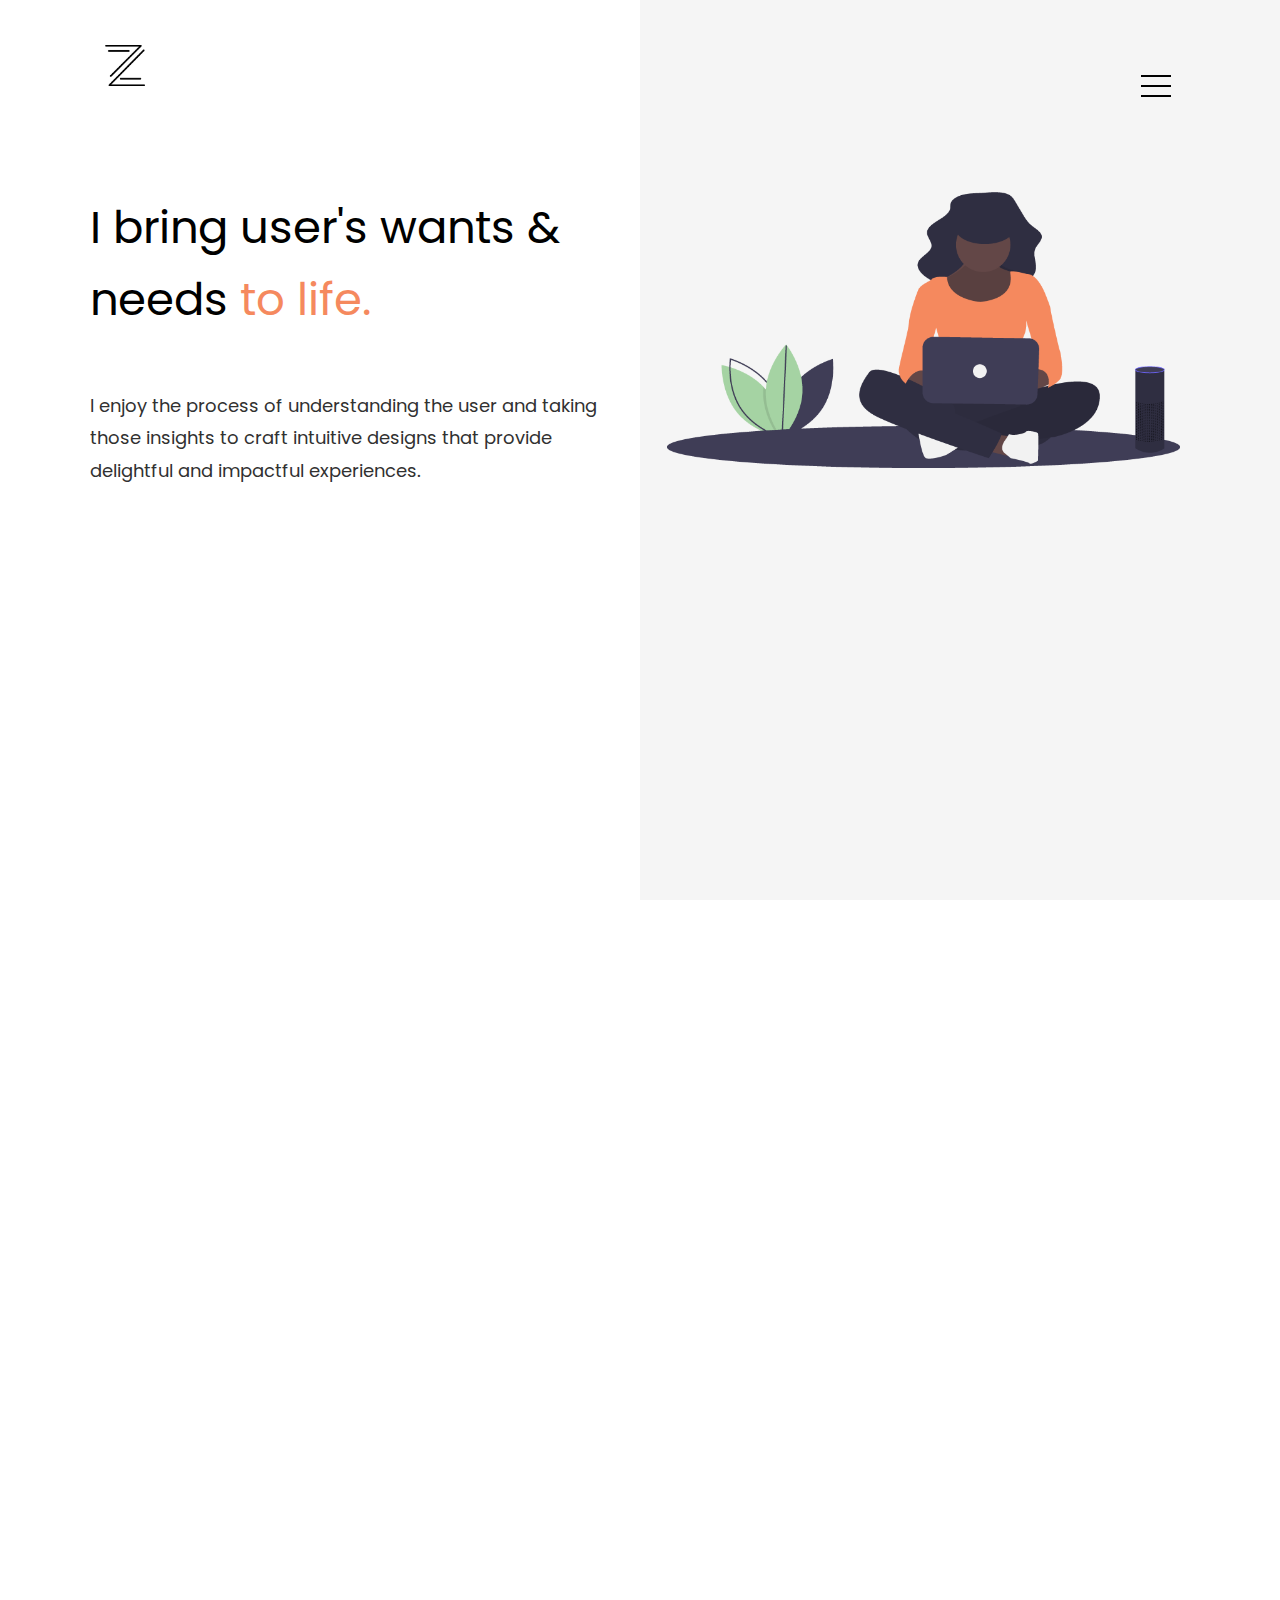
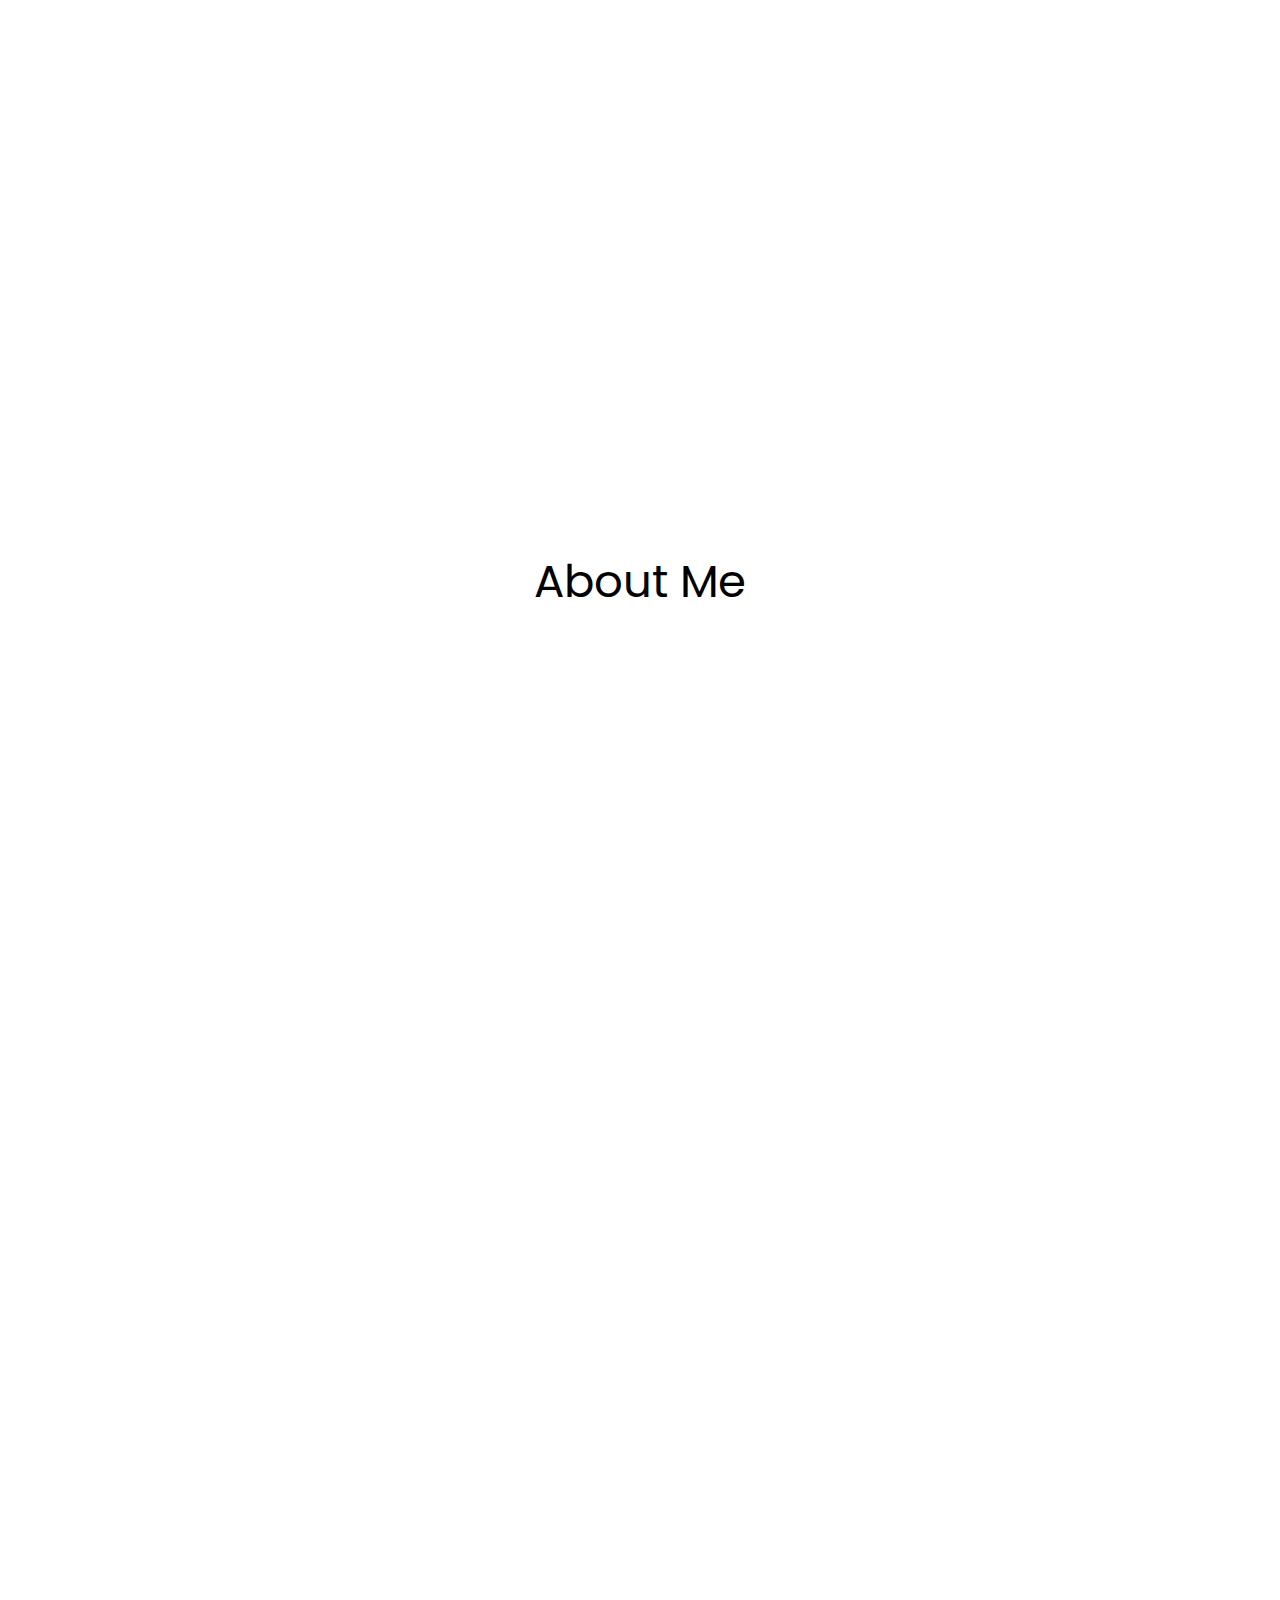
<file: index.html>
<!DOCTYPE html>
<html>
<head>
<meta name="viewport" content="width=device-width, initial-scale=1">
<meta property="og:image" content="img/Z.png">
<link rel="stylesheet" href="css/styles.css">
<link rel="stylesheet" href="css/demo2.css">
<link href="https://fonts.googleapis.com/css?family=Poppins:300,400,500,600,700&display=swap" rel="stylesheet">
<link href='https://fonts.googleapis.com/css?family=Josefin+Sans:300' rel="stylesheet">
<link href'https://s3-us-west-2.amazonaws.com/s.cdpn.io/242518/escheresque_ste.png'>
<link rel='stylesheet'href='https://use.fontawesome.com/releases/v5.7.0/css/all.css' integrity=
'sha384-lZN37f5QGtY3VHgisS14W3ExzMWZxybE1SJSEsQp9S+oqd12jhcu+A56Ebc1zFSJ' crossorigin='anonymous'>
<link rel="stylesheet" href="https://cdnjs.cloudflare.com/ajax/libs/font-awesome/4.7.0/css/font-awesome.min.css">
<script src="js/float-panel.js"></script>
<script src="js/jsfunctions.js"></script>
<script src="js/jsfunctions2.js"></script>
<link rel="icon" href="img/Z.png">
<title>Zora Moore | Portfolio</title>
</head>
<body>



<div class= "halfback">
  <div class= "main1">
      <a href="#default" class="logo"><img src = "img/Z.png" style="width:70px; padding:15px"align="left"></a>
    <div id="mySidenav" class="sidenav">
      <a href="javascript:void(0)" class="closebtn" onclick="closeNav()">&times;</a>
      <a href="index.html">Home</a>
      <a href="STAMPpage.html">Stamp</a>
      <a href="Connectpage.html">Connect</a>
      <a href="Geniuspage.html">Genius</a>
      <a href="Qualcommpage.html">Qualcomm</a>
      <a href="#aboutme">About</a>
      <a href="docs/ZoraMoore_Resume.pdf" target="_blank">Resume</a>
    </div>

  <span style="font-size:30px;cursor:pointer;float:right;" onclick="openNav()">
    <div class="menu">
      <div class="bar"></div>
      <div class="bar"></div>
      <div class="bar"></div>
    </div>
  </span>

  <!--return to top*/-->
	<button onclick="topFunction()" id="myBtn" title="Go to top"> </button>

  <br><br><br><br><br><br>
    <div class="row">
      <div class="column">
        <div class="slideanim"><h1> I bring user's wants & needs <font color = #f5895e>to life.</font> </h1></div> <br><br>
        <div class="slideanim"><p1>I enjoy the process of understanding the user and taking those insights to craft intuitive designs that provide
          delightful and impactful experiences.</p1></div>

      </div>
      <div class="column">
        <div class="zora">
          <div class="slideanim">
            <img src = "img/meicon.png" style="width:95%; float: right;">
          </div>
        </div>
      </div>
    </div>
  </div>
</div>

<!-- project grid -->

<div class = "space"> </div>

<div class = "main1">
  <div class="grid-container">
    <div class="slideanim">
      <article id="3685" class="location-listing">
        <a class="location-title" href="STAMPpage.html">
  					<center><font color = #000000>STAMP Event Discovery <br> <p1>User Research</p1>	</font></center>

        </a>

          <div class="location-image">
            <a href="#">
    						<img width="auto" height="auto" src= "img/mockups/STAMP.png" alt="san francisco">
            </a>
          </div>
      </article>
    </div>


    <div class="slideanim">
      <article id="3688" class="location-listing">
        <a class="location-title" href="Connectpage.html">
  					<center><font color = #000000>Connect <br> <p1>Interaction & Product Design</p1>	</font></center>
        </a>

          <div class="location-image">
            <a href="#">
    						<img width="auto" height="auto" src= "img/mockups/Connect.png" alt="san francisco">
            </a>
          </div>
      </article>
    </div>
  </div>
  <br>
  <div class="grid-container">
    <div class="slideanim">
      <article id="3694" class="location-listing">

        <a class="location-title" href="Geniuspage.html">
            <center><font color = #000000>Genius<br> <p1>Visual Design</p1>	</font></center>
        </a>

          <div class="location-image">
            <a href="#">
                <img width="auto" height="auto" src= "img/mockups/Genius.png" alt="san francisco">
            </a>
          </div>
      </article>
    </div>

    <!--<article id="3691" class="location-listing">

      <a class="location-title" href="Munchiespage.html">
				<center><font color = #000000>Munchies<br> <p1>HTML/CSS/Javascript</p1>	</font></center>
      </a>
      <div class="slideanim">
        <div class="location-image">
          <a href="#">
  						<img width="auto" height="auto" src= "img/mockups/Munchies.png" alt="san francisco">
          </a>
        </div>
      </div>
    </article>-->


    <div class="slideanim">
      <article id="3697" class="location-listing">
        <a class="location-title" href="Qualcommpage.html">
  					<center><font color = #000000>Qualcomm<br> <p1>User Experience & Design Internship</p1>	</font></center>
        </a>

          <div class="location-image">
            <a href="#">
    						<img width="auto" height="auto" src= "img/mockups/Qualcomm.png" alt="san francisco">
            </a>
          </div>
      </article>
    </div>

    <!--<article id="3700" class="location-listing">
      <a class="location-title" href="#">
					<center><font color = #000000>Daily UI<br> <p1>Visual Design</p1>	</font></center>
      </a>
      <div class="slideanim">
        <div class="location-image">
          <a href="#">
  						<img width="auto" height="auto" src= "img/mockups/DailyUI.png" alt="san francisco">
          </a>
        </div>
      </div>
    </article>-->
</div>
</div>
<!-- end grid container -->

<!-- ABOUT ME -->
<div class= "main">
<br><br>

			<h1 id="aboutme"> <center>About Me</center> </h1>
			<br>

      <div class="slideanim">
			<p1>
			<br>
			<img src="img/aboutme/indc.png" style="float:left; width:40%;height:40%;margin-right:5%; margin-bottom: 5%;">
      <br>
      I am a second year student at the University of Maryland, College Park pursuing a
      Master's in Human Computer Interaction. While pursuing a bachelor's in Computer Information
      Systems at Hampton University, my interest in the intersection of psychology and technology led me to HCI.

      <br><br>
      I am actively seeking full time positions with an anticipted graduation date of May 2020. Scroll down for my
      contact information and let's chat!
			</p1>
      </div>

			<br><br>
</div>

<div class= "footer slideanim">
  <div class= "main">
    <h1 id="cont">Contact Me </h1>
    <br><br>
    <p1> Are you looking for a hard-worker who has a curious mind, is open and loves learning, and
    is ready to take on any challenge? If so, please get in touch! </p1>
    <br><br><br>

    <div class="row">
      <div class="column1" >
        <p3><i class="fas fa-map-marker"style='font-size:1.5vw;color:#000000'></i>&nbsp;&nbsp;Location</p3>
        <br>
        <p2>Washington D.C. Metro Area</p2>
      </div>
      <div class="column1" >
        <div class="vl">
          <p3>&nbsp;<a href="mailto:zora.olivia54@gmail.com" target="_blank" class="contact">
              <i class="fa fa-envelope"style='font-size:1.5vw;color:#000000'></i></a>&nbsp;Email</p3>
              <br>
          <p2>&nbsp;&nbsp;&nbsp;&nbsp;zora.olivia54@gmail.com</p2>
        </div>
      </div>
      <div class="column1" >
        <div class="vl">
          <p3>&nbsp;<a href="https://www.linkedin.com/in/zoramoore/" target= "_blank" class="contact">
              <i class='fab fa-linkedin-in' style='font-size:1.5vw;color:#000000'></i></a>&nbsp;LinkedIn</p3>
              <br>
          <p2>&nbsp;&nbsp;&nbsp;&nbsp;linkedin.com/in/zoramoore</p2>
        </div>
      </div>
    </div>
    <br>
    <p4>
      <center>
    <!--&#169;--> Designed and coded by Zora Moore
    </center>
    </p4>

  </div>
</div>

<!-- small footer -->

<div class = "footer1">
  <div class= "main">
    <p5 id="cont">Contact Me </p5>
    <br><br>
    <p6> Are you looking for a hard-worker who has a curious mind, is open and loves learning, and
    is ready to take on any challenge? If so, please get in touch! </p6>
    <br><br>
    <center>
    <a href="mailto:zora.olivia54@gmail.com" target="_blank" class="contact">
        <i class="fa fa-envelope"style='font-size:5vw;color:#000000'></i></a>
    &nbsp;
    <a href="https://www.linkedin.com/in/zoramoore/" target= "_blank" class="contact">
        <i class='fab fa-linkedin-in' style='font-size:5vw;color:#000000'></i></a>
    </center>
    <br><br>
    <p4>
      <center>
    <!--&#169;--> Designed and coded by Zora Moore
    </center>
    </p4>
  </div>
</div>

</body>

</html>
<script>
// return to top
// When the user scrolls down 20px from the top of the document, show the button
window.onscroll = function() {scrollFunction()};

function scrollFunction() {
if (document.body.scrollTop > 20 || document.documentElement.scrollTop > 20) {
  document.getElementById("myBtn").style.display = "block";
} else {
  document.getElementById("myBtn").style.display = "none";
}
}

// When the user clicks on the button, scroll to the top of the document
function topFunction() {
document.body.scrollTop = 0;
document.documentElement.scrollTop = 0;
}


//fade away

</script>
</file>
<file: css/styles.css>
*{
border: 0;
padding: 0;
margin: 0;
box-sizing: border-box;
}

}

html{
  scroll-behavior: [ auto | smooth ];
  height: 100%;
  width: 100%;
  margin: 0px;
  padding: 0px;
  overflow-x: hidden;
}

body{
	height: 100vh;
  font-family: 'Poppins', sans-serif;
  width: 100%;
  margin: 0px;
  padding: 0px;
  overflow-x: hidden;
}

.grey{
background-color: #dfdfdf;

}

.yellow{
background-color: #F6D178;

}


.main {
  max-width: 1000px;
  margin: auto;
  padding-top: 0px;
  overflow-x: hidden;
}

@media only screen and (max-width: 600px) {
  .main {
    max-width: 600px;
    margin-left:20px;
    margin-right:20px;
  }
}

@media only screen
and (min-device-width : 768px)
and (max-device-width : 1024px)  {
  .main {
    max-width: 728px;
    margin-left:auto;
    margin-right:auto;
  }
}
.main1 {
  max-width: 1100px;
  margin: auto;
  padding-top: 30px;
  overflow-x: hidden;
}

@media only screen and (max-width: 600px) {
  .main1 {
    max-width: 600px;
    margin-left:20px;
    margin-right:20px;
  }
}

@media only screen
and (min-device-width : 768px)
and (max-device-width : 1024px)  {
  .main1 {
    max-width: 728px;
    margin-left:auto;
    margin-right:auto;
  }
}
.space{
padding-bottom: 50px;
}
/*backgrounds*/
.halfback {
  background: linear-gradient(to right, #ffffff 50%, #f5f5f5 50%);
  min-height: 100%;
}
@media only screen and (max-width: 600px) {
  .halfback {
    background:none;
    overflow-x: hidden; 
  }
}

/*me cartoon*/
@media only screen and (max-width: 600px) {
  .zora {
    display:none;
  }
}


.sidenav {
  height: 100%;
  width: 0;
  position: fixed;
  z-index: 1;
  top: 0;
  right: 0;
  background-color: #111;
  overflow-x: hidden;
  transition: 0.5s;
  padding-top: 60px;
  text-align:center;
}

.sidenav a {
  padding: 8px 8px 8px 32px;
  text-decoration: none;
  font-size: 30px;
  color: #818181;
  display: block;
  transition: 0.3s;

}

.sidenav a:hover{
  color: #f1f1f1;
}

.sidenav .closebtn {
  position: absolute;
  top: 0;
  right: 25px;
  font-size: 50px;
  margin-left: 50px;

}

@media screen and (max-height: 450px) {
  .sidenav {padding-top: 15px;}
  .sidenav a {font-size: 18px;}
}

/*lines to menu*/
.menu {
  display: inline-block;
  position: absolute;
  width: 60px;
  top: 10%;
  right: 5%;
  transform: translate(-50%, -50%);
  font-size: 30px;
  font-family:'Josefin Sans', sans-serif;
  color: #000000;
  cursor: pointer;
}
.menu::before,
.menu::after {
  position: absolute;
  transition: 0.4s ease;
  opacity: 0;
  pointer-events: none;
}
.menu:before {
  content: "M \00a0 \00a0 \00a0 \00a0 \00a0 \00a0 \00a0 \00a0U";
  top: -30px;
  left: -40%;
  width: 215px;
}
.menu:after {
  content: "N";
  top: 50px;
  left: 94%;
}

.menu:hover::before,
.menu:hover::after {
  top: -12px;
  opacity: 1;
  transition: 0.2s ease, opacity 0.17s 0.03s ease-in;
}

.bar {
  width: 50%;
  height: 2px;
  background: black;
  margin: 0 auto 8px;
  transition: transform 0.4s ease;
}


/* Create two equal columns that floats next to each other */
.row {
  display: -ms-flexbox; /* IE10 */
  display: flex;
  -ms-flex-wrap: wrap; /* IE10 */
  flex-wrap: wrap;
  padding: 0 0 20px 0px;
}

.vcenter {
  display: table-cell;
  height: 400px;
  vertical-align: middle;
}

@media screen and (max-width: 600px) {
  .vcenter {
    height: 200px;
  }
}

/* Create two equal columns that sits next to each other */
.column {
  float: left;
  width: 50%;
  height: auto; /* Should be removed. Only for demonstration */
  padding-right: 10px;
}

/* Clear floats after the columns */
.row:after {
  content: "";
  display: table;
  clear: both;
}

@media screen and (max-width: 600px) {
  .column {
    width: 100%;
  }
}

/*project grid*/
.grid-container {
  display: grid;
  grid-template-columns: repeat(auto-fill, minmax(360px, 1fr));
  grid-gap: 1em;
  overflow: auto;
}


/*text in 3 columns*/
/* Create four equal columns that floats next to each other */
.column2 {
  float: left;
  width: 25%;
  padding: 0px;

}

/* Clear floats after the columns */
.row:after {
  content: "";
  display: table;
  clear: both;
}

/* Responsive layout - makes the three columns stack on top of each other instead of next to each other */
@media screen and (max-width: 600px) {
  .column2 {
    width: 100%;
  }
}

/*context text*/
.column3 {
  float: left;
  width: 100%;
  padding: 0px;
}

/* Clear floats after the columns */
.row:after {
  content: "";
  display: table;
  clear: both;
}

/* Responsive layout - makes the three columns stack on top of each other instead of next to each other */
@media screen and (max-width: 600px) {
  .column3 {
    width: 100%;
  }
}

/* Create two equal columns that sits next to each other */
.column4 {
  float: left;
  width: 50%;
  height: auto; /* Should be removed. Only for demonstration */
  padding-right: 60px;
}

/* Clear floats after the columns */
.row:after {
  content: "";
  display: table;
  clear: both;
}

@media screen and (max-width: 600px) {
  .column4 {
    width: 100%;
  }
}

.column5 {
  float: left;
  width: 33.3%;
  height: auto; /* Should be removed. Only for demonstration */
  padding-right: 10px;
}

/* Clear floats after the columns */
.row:after {
  content: "";
  display: table;
  clear: both;
}

@media screen and (max-width: 600px) {
  .column5 {
    width: 100%;
  }
}

/*hero images*/
.hero-image {
  background-color: #ffffff;

  padding-bottom: 5%;
  height: auto;
  background-size: cover;
  background-position: center;
  background-repeat: no-repeat;
}


img {
  width: 100%; /* need to overwrite inline dimensions */
  height: auto;
}

/*back to top button*/
#myBtn {
  font-family: "Poppins", sans-serif;
  font-weight: 100;
  display: none;
  position: fixed;
  bottom: 30px;
  right: 30px;
  z-index: 99;
  font-size: 10px;
  border: 1px solid black;
  background-color: transparent;
  color: white;
  cursor: pointer;
  padding: 10px;
  opacity:.8;
  width: 5%;

}

#myBtn:hover {
  background-color:#ffffff;
  border: #f5895e;
  color: white;
}
#myBtn::after {
  content: "\f062";
  font-family: 'FontAwesome';
  font-weight: normal;
  font-style: normal;
  font-size: 2em;
  line-height: 50px;
  color: black;
}

/* If the screen size is 600px or less, set the font-size of <div> to 30px */
@media only screen and (max-width: 600px) {
  #myBtn {
   padding: 0px 10px 0px 10px;
   font-size: 8px;
   position: fixed;
   width: 12%;
   height: 10%;
  }
}

@media only screen
and (min-device-width : 768px)
and (max-device-width : 1024px)  {
  #myBtn {
   padding: 0px 10px 0px 10px;
   font-size: 8px;
   position: fixed;
   width: 8%;
   height: 5%;
  }
}


/*button for download*/
.vmbutton {
  background-color: white;
  border: 1px solid #555555;
  font-family: "Poppins", sans-serif;
  color: black;
  padding: 20px;
  text-align: center;
  text-decoration: none;
  display: inline-block;
  font-size: 16px;
  margin: 4px 2px;
  cursor: pointer;

  width: 50%;
}


.vmbutton5:hover {

  background-color: #CDCDCD;
  color: white;
  border: none;
}

/* hover styles */
.location-listing {
  position: relative;
}

.location-image {
  line-height: 0;
  overflow: hidden;
  height: auto;
  width: auto;
}

.location-image img {
  filter: blur(0px);
  transition: filter 0.3s ease-in;
  transform: scale(1.1);
}

.location-title {
  font-size: 30px;
  font-family:'Poppins', sans-serif;
  font-weight: 400;
  text-decoration: none;
  z-index: 1;
  position: absolute;
  height: 100%;
  width: 100%;
  top: 0;
  left: 0;
  opacity: 0;
  transition: opacity .5s;
  background: rgba(230, 230, 230,0.4);
  color: white;

  /* position the text in t’ middle*/
  display: flex;
  align-items: center;
  justify-content: center;
}

.location-listing:hover .location-title {
  opacity: 1;
}

.location-listing:hover .location-image img {
  filter: blur(2px);
}


/* for touch screen devices */
@media (hover: none) {
  .location-title {
    opacity: 1;
  }
  .location-image img {
    filter: blur(2px);
  }
}

/* footer */
.fcolumn {
  float: left;
  width: 50%;
  padding: 10px;
  height: 100px;
}

.fleft {
  width: 65%;
}

.fright {
  width: 35%;
}


/* Clear floats after the columns */
.frow:after {
  content: "";
  display: table;
  clear: both;
}

.footer {
   left: 0;
   bottom: 0;
   padding: 50px;
   width: 100%;
   background-color: #F4F4F4;
   color: white;
}
.footer1 {
   left: 0;
   bottom: 0;
   padding: 50px;
   width: 100%;
   background-color: #F4F4F4;
   color: white;
}

.footer a {
  color: #000;
  text-decoration: none;
  padding: 5px; 5px;
}

.footer a:hover {
  color: #000;
  text-decoration: none;
}

@media only screen and (min-width: 600px) {
  .footer1 {
    display:none;
  }
}

@media only screen and (max-width: 600px) {
  .footer {
    display:none;
  }
}

/*links
a:link {
color: #ffffff;
background-color: transparent;
text-decoration: none;
}
a:visited {
color: #ffffff
background-color: transparent;
text-decoration: none;
}
a:hover {
color: #ffffff;
background-color: transparent;
text-decoration: none;
}*/

/*footer column*/
.column1 {
  float: left;
  padding: 5px;
  width: 33.3%;
  height: auto; /* Should be removed. Only for demonstration */
  border-radius: 10px;
  }

  @media screen and (max-width: 600px) {
    .column1 {
      width: 50%;
    }
  }

/*lines in the footer*/
.vl {
border-left: 1px solid black;
height: 50px;
}

  /* Clear floats after the columns */
  .row:after {
    content: "";
    display: table;
    clear: both;
  }

/*lists*/
ul {
 text-transform: none;
 text-align: none;
 color: #2b2b2b;
 font-size: 16px;
 font-family: 'Poppins', sans-serif;
 font-weight: 300;
 line-height: 1;
letter-spacing: .01em;
}

ol {
 text-transform: none;
 text-align: none;
 margin-top: 2%;
 margin-left: 5%;
 color: #2b2b2b;
 font-size: 16px;
 font-family: 'Poppins', sans-serif;
 font-weight: 300;
 line-height: 1.8;
 letter-spacing: .01em;
}

li {
 text-transform: none;
 text-align: none;
 margin-top: 2%;
 margin-left: 5%;
 color: #2b2b2b;
 font-size: 16px;
 font-family: 'Poppins', sans-serif;
 font-weight: 300;
 line-height: 1.8;
   letter-spacing: .01em;
}

/*quotes*/
.quote {
  margin-left:100px;
  margin-right:100px;
}

@media screen and (max-width: 600px) {
  .quote {
    margin-left:50px;
    margin-right:50px;
  }
}

/*text*/
h1 {
text-transform: none;
text-align: left;
line-height: 1.6;
font-family: 'Poppins', sans-serif;
font-size: 45px;
font-weight: 400;
color: #000000;
}


p1 {
   text-align: center;
   font-family: 'Poppins', sans-serif;
   font-weight: 400;
   font-size: 18px;
   color: #313131;
 }

 p2 {
  text-transform: none;
  text-align: left;
  color: #2b2b2b;
  font-size: 16px;
  font-family: 'Poppins', sans-serif;
  font-weight: 300;
  line-height: 1.8em;
  letter-spacing: .01em;
 }

 p3 {
  text-align: left;
  text-transform: uppercase;
  color: rgba(74,74,74,.84);
  font-size: 22px;
  font-family: 'Poppins', sans-serif;
  font-weight: 300;
  letter-spacing: .10em;
 }

 p4 {
   text-transform: none;
   text-align: right;
   color: #000000;
   font-size: 14px;
   font-family: 'Poppins', sans-serif;
   font-weight: 400;
 }

 p5{
   text-transform: none;
   text-align: center;
   line-height: 1.6;
   font-family: 'Poppins', sans-serif;
   font-size: 30px;
   color: #000000;
 }

 p6 {
   text-transform: none;
   text-align: center;
   color: #000000;
   font-size: 16px;
   font-family: 'Poppins', sans-serif;
   font-weight: 100;
 }

 p7 {
  text-align: left;
  text-transform: none;
  color: #000000;
  font-size: 16px;
  font-family: 'Poppins', sans-serif;
  font-weight: 300;
  letter-spacing: .01em;
 }
 p8 {
    text-align: center;
    font-family: 'Poppins', sans-serif;
    font-weight: 500;
    font-size: 20px;
    color: #313131;
  }
  p9 {
     text-align: center;
     font-family: 'Poppins', sans-serif;
     font-weight: 400;
     font-style: italic;
     font-size: 18px;
     color: #313131;
   }


    p10 {
     text-align: left;
     text-transform: none;
     color: #000000;
     font-size: 15px;
     font-family: 'Poppins', sans-serif;
     font-weight: thin;
     letter-spacing: .01em;
    }

    p11 {
     text-align: left;
     text-transform: none;
     color: #000000;
     font-size: 18px;
     font-family: '', sans-serif;
     font-weight: 400;
     font-style: italic;
     letter-spacing: .01em;
    }

    p12 {
     text-align: left;
     text-transform: none;
     color: #000000;
     font-size: 24px;
     font-family: 'Poppins', sans-serif;
     font-weight: 400;
     font-style: italic;
     letter-spacing: .01em;
    }

    p13 {
     text-align: left;
     text-transform: none;
     color: #000000;
     font-size: 20px;
     font-family: 'Poppins', sans-serif;
     font-weight: 300;
     letter-spacing: .01em;
    }

    p14 {
     text-align: center;
     text-transform: none;
     color: #2b2b2b;
     font-size: 40px;
     font-family: 'Poppins', sans-serif;
     font-weight: 500;
     letter-spacing: .10em;
    }
</file>
<file: css/demo2.css>
﻿
/* ---------------- For sticky header: class="float-panel"  ------------------*/
.float-panel {
    width:100%;background:white;z-index:300;padding:30px 0;transform: translateZ(0);
    transition:all 0.5s; /* Effect for switching from .fixed to static */
}
.float-panel .content-area {margin:10px auto;}
.float-panel a {font-size:16px;text-decoration:none;color:#444;display:inline-block;padding:10px 20px;}
.float-panel .fa-gg {color:#F0595C;font-size:30px;vertical-align:middle;transition:all 1s;}
/* when class="float-panel fixed" */
.fixed {box-shadow:0 2px 6px rgba(0,0,0,0.2);padding:4px 0;animation:slide-down 0.7s;opacity:0.9;}
.fixed .fa-gg {transform: rotate(360deg); }
@keyframes slide-down {
    0% {
        opacity: 0;
        transform: translateY(-100%);
    } 
    100% {
        opacity: 0.9;
        transform: translateY(0);
    } 
}



/* ---------------- For Animation on Scroll ---------------- */
.slideanim {
    visibility:hidden;
    visibility:visible\9;/*For old IE browsers IE6-8 */
}
.slideanim.slide {visibility: visible; animation:slide 1s;}
.slideanim::after {
    /* useful when its child elements are float:left; */
    content: "";
    display: table;
    clear: both;
}

@keyframes slide {
    0% {
        opacity: 0;
        transform: translateY(50%);
    } 
    100% {
        opacity: 1;
        transform: translateY(0);
    } 
}


/*-------- Generic styles for the page ------------------*/


html {
  -webkit-box-sizing: border-box;
          box-sizing: border-box;
}

*, *::before, *::after {
  -webkit-box-sizing: inherit;
          box-sizing: inherit;
}

body {
    font: normal 15px Calibri,Helvetica,Verdana,sans-serif;
    line-height: 1.8;
    color: #818181;
    margin: 0;
}
footer {
    display:block;
    padding:30px;
}

section {
    display:block;
    padding:60px;
}

.row::after {
    content: "";
    display: table;
    clear: both;
}

/*.col-33, .col-40, or .col-60 should be immediate children of .row */
.col-33 { float:left; width:33.3333%; }
.col-40 { float:left; width:40%; }
.col-60 { float:left; width:60%; }

.row .fa {
    font-size:14em;
    color:#679;
}
.col-33 .fa {
    font-size:4em;
    color:#679;
}

@media (max-width: 768px) {
    section {
        padding:20px 8px;
    }
    .col-33, .col-40, .col-60 {
        float:none;
        width:100%;
    }
}

.bg-gray {
    background-color:#F4F4F4;
}
.text-center {
    text-align:center;
}
h2 {
    font-size: 24px;
    text-transform: uppercase;
    color: #303030;
    font-weight: 600;
    margin-bottom: 30px;
}

h4 {
    font-size: 19px;
    line-height: 1.375em;
    color: #303030;
    font-weight: 400;
    margin-bottom: 30px;
}




/* ---------------- For the Responsive Image Grid. For details visit: www.menucool.com/ui/use-image-sprites-in-responsive-image-grids ---------------- */

#rig {
	max-width:900px;
	margin:0 auto; /*center aligned*/
	padding:0;
	font-size:0; /* Remember to change it back to normal font size if have captions */
	list-style:none;
	background-color:none;
}
#rig li {
	display:inline-block;
	*display:inline;/*for IE6 - IE7*/
	width:25%;
	vertical-align:middle;
	box-sizing:border-box;
	margin:0;
	padding:0;
}

/* The wrapper for each item */
.rig-cell {
	margin:12px;
	box-shadow:0 1px 4px rgba(0,0,0,0.4);
	padding:16px;
	border:none;
	color:#555;
	background-color:white;
	text-decoration:none;
	text-align:center;
	display:block;
	position: relative;
	overflow:hidden;
}

.rig-cell h3 {
	font-size:18px;
	font-family:'Oswald', sans-serif;
	font-weight:normal;
}

/* If have the image layer */
.rig-img {
	display:block;
	border:none;
	width:100%;
	height:0;
    padding-top:83.461538%;
    background-size:cover;
	background-color:white;
	background-image:url(imgs/web-ui.jpg);
    background-repeat:no-repeat;
	position:relative; /* Make its pseudo :after to be relative to it. */
}
.rig-img:after{
	position:absolute;
	top:20px;right:20px;bottom:20px;left:20px;
	border:1px solid #fff;
	content:'+';
	color:white;
	padding-top:14%;
	font-size:30px;
	opacity:0;
	filter:alpha(opacity=0);
	transition:all 0.3s;
	transform:scale(0);
}

#rig li:hover .rig-img:after {
	opacity:1;
	transform:scale(1);
}

/* If have the overlay layer */
.rig-overlay {
	position: absolute;
	display:block;
	top:0;left:0;bottom:0;right:0;
	margin:auto;
	background:white;
	background-size:50px 50px;
	opacity:0;
	filter:alpha(opacity=0);/*For older IE*/
	transition:all 0.3s;
}
#rig li:hover .rig-overlay {
	opacity:0.5;
}

@media (max-width: 9000px) {
	#rig li {width:25%;}
}

@media (max-width: 800px) {
	#rig li {width:33.33%;}
}

@media (max-width: 500px) {
	#rig li {width:50%;}
}

@media (max-width: 350px) {
	#rig li {width:100%;}
}
</file>
